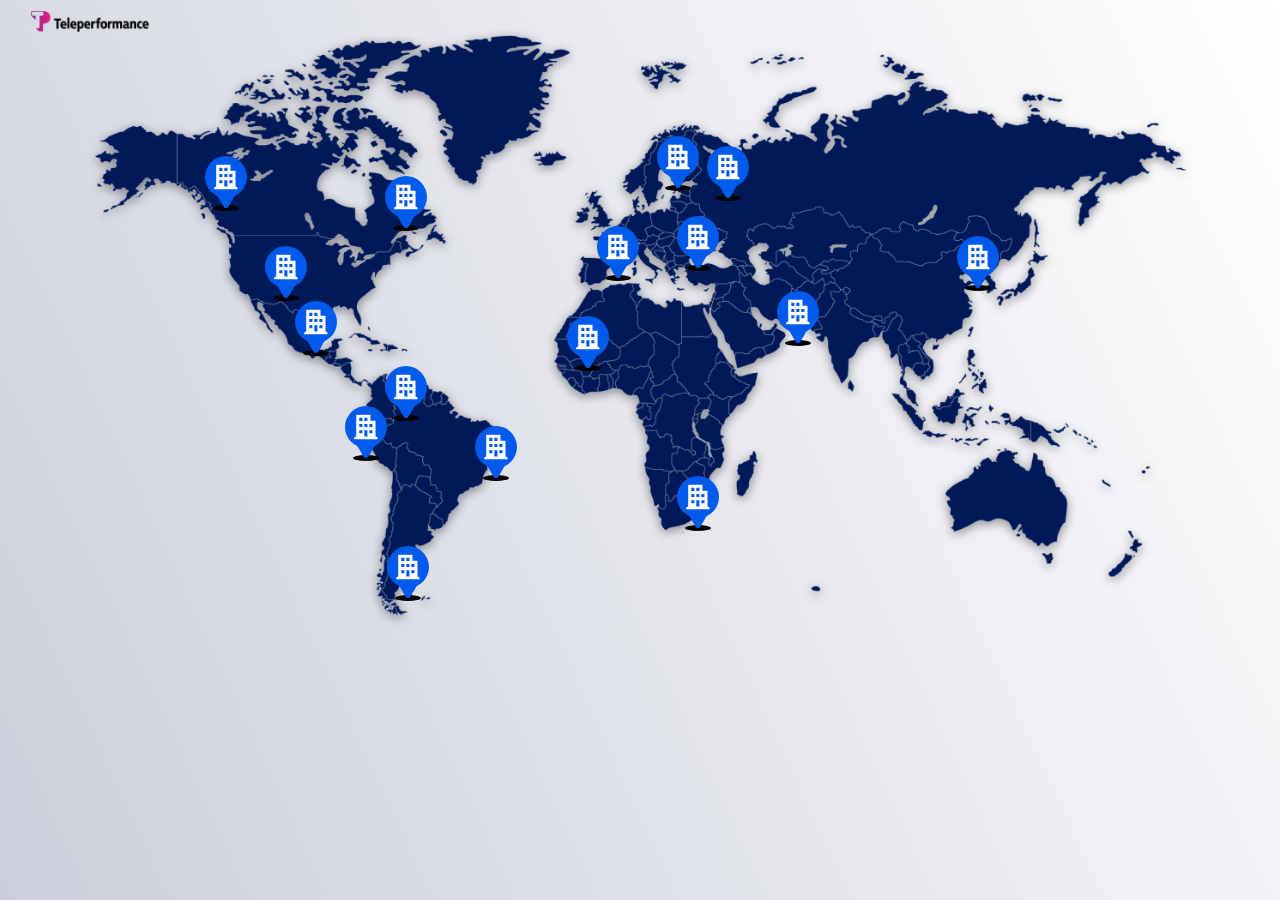
<file: index.html>
<!DOCTYPE html>
<html>
    <head>
        <meta charset="utf-8">
        <meta http-equiv="X-UA-Compatible" content="IE=edge">
        <title>Maps</title>
        <meta name="description" content="">
        <meta name="viewport" content="width=device-width, initial-scale=1">
        <link rel="stylesheet" href="./css/reset.css">
        <link rel="stylesheet" href="./css/picker-map.css">
        <link rel="stylesheet" href="./css/fonts.css">
        <script src="https://ajax.googleapis.com/ajax/libs/jquery/3.5.1/jquery.min.js"></script>
        <script src="./js/index.js"></script>
    </head>
    <body>
		<div class="screen-complete-post">
        <div class= "content-map">
        <img src="img/Teleperformance_logo.ico" id="logo_tp">
            <div class="countet-picker">
            </div>
            <div class="content-info">
                <div class="title">
                    <label id="title-info"></label>
                    <a class="back_button" href="index.html"> 
                    <img src="img/play.png" id="back_button"></a>
                </div>
                <img src="./img/capsule.png" id="image-info"/>
                <span id="description-info">
                </span> 
            </div> 
        </div>
        </div>
    </body>
</html>
</file>
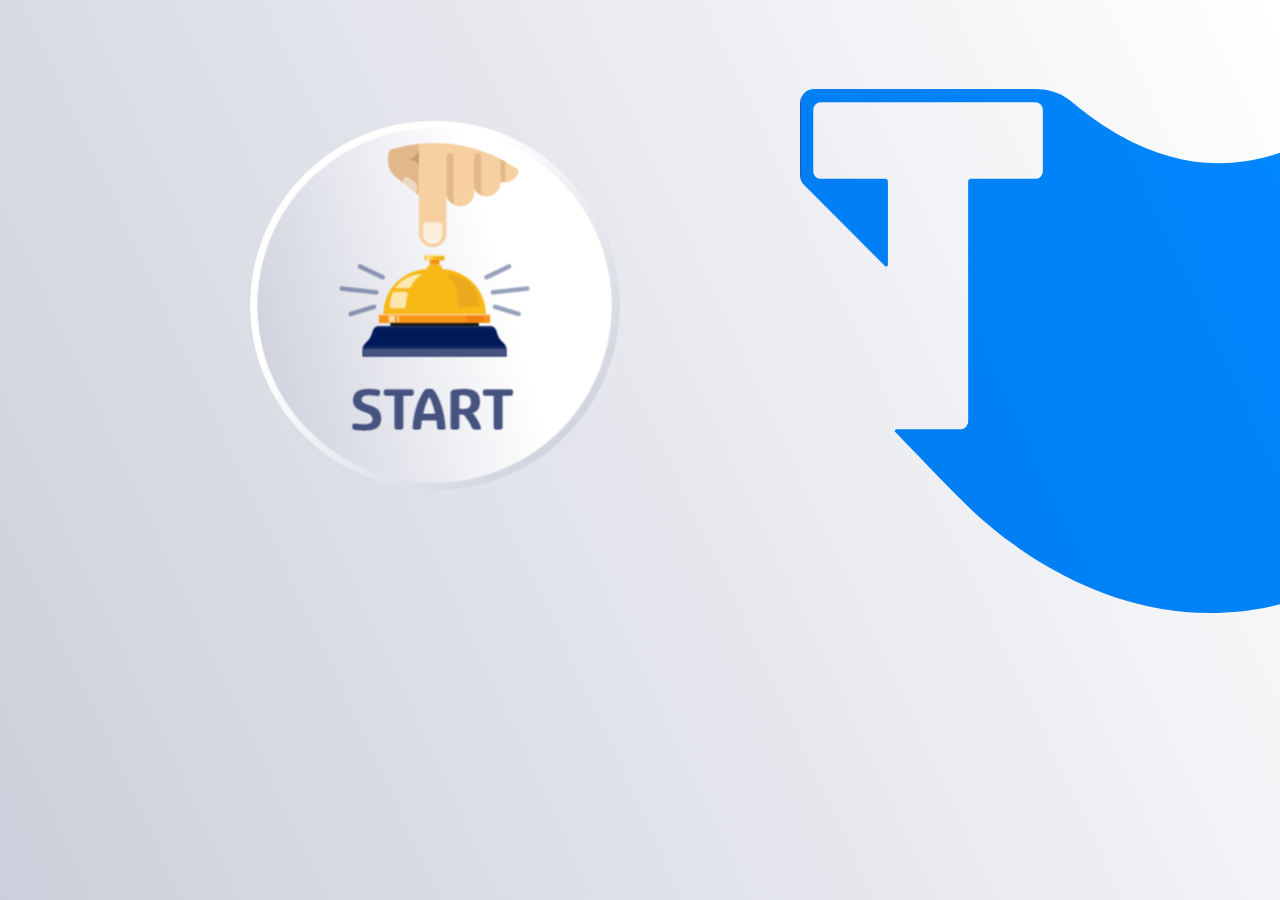
<file: home.html>
﻿<!DOCTYPE html>
<html>
    <head>
        <meta charset="utf-8">
        <meta http-equiv="X-UA-Compatible" content="IE=edge">
        <title>Home</title>
        <meta name="description" content="">
        <meta name="viewport" content="width=device-width, initial-scale=1">
        <link rel="stylesheet" href="./css/reset.css">
        <link rel="stylesheet" href="./css/home.css">
        <link rel="stylesheet" href="./css/fonts.css">
    </head>
    	<body>
            	<div class="screen-complete-post">
				<img src="img/Teleperformance_logo.ico" id="logo_tp">
				<a href="post-home.html">
                <img src="img/circulo-boton.png" id="circulo-boton" alt="film title"/>
                </a>
                <div id="ola-azul">
				</div>
            </div>
			</body>
</html
</file>
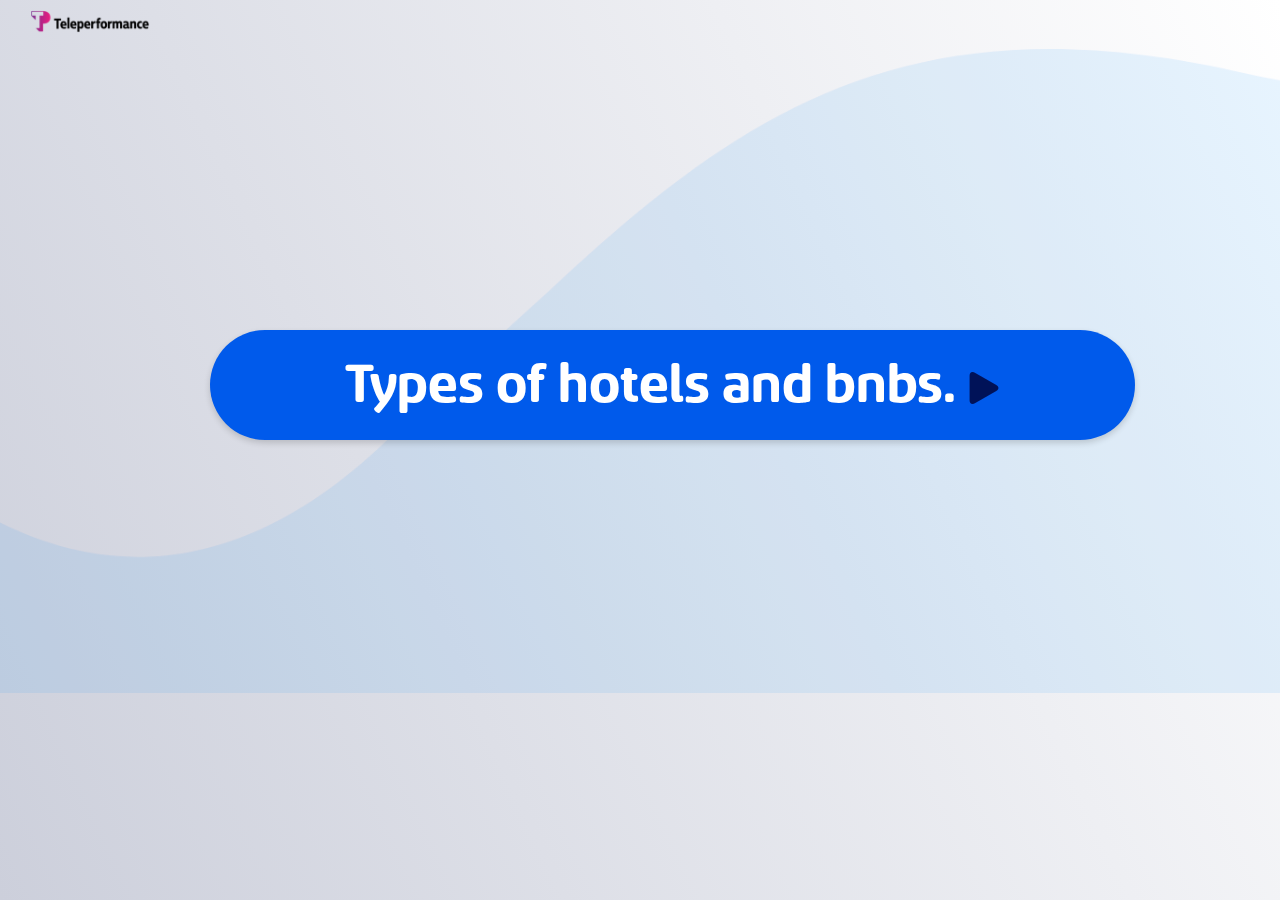
<file: post-home.html>
﻿<!DOCTYPE html>
<html>
    <head>
        <meta charset="utf-8">
        <meta http-equiv="X-UA-Compatible" content="IE=edge">
        <title>Post-Home</title>
        <link rel="icon" href="img/Teleperformance_logo.ico.png">
        <meta name="description" content="">
        <meta name="viewport" content="width=device-width, initial-scale=1">
        <link rel="stylesheet" href="./css/reset.css">
        <link rel="stylesheet" href="./css/post-home.css">
        <link rel="stylesheet" href="./css/fonts.css">
    </head>
    	<body>
            	<div class="screen-complete">
                <div class="ola-fondo">
                <img src="img/Teleperformance_logo.ico" id="logo_tp">
				<a class="boton_primero" href="index.html">Types of hotels and bnbs. 
                <img src="img/play.png" id="icono-boton"></a>
            	</div>
                </div>
			</body>
</html
</file>
<file: css/picker-map.css>
:root {
    --color-a: #CCCFDB;
    --color-b: #465280;
    --color-c: #001959;
    --color-d: #005AEB;
    --color-e: #007864; 
    --color-f: #F7B916; }


#logo_tp{

    margin: 10px 30px;
    padding: 0px 0px;
    width:120px;
    height:30;
    position:fixed;
    
    }

.screen-complete-post{
    position: fixed;
    width: 100%;
    height: 100%;
    background: transparent linear-gradient(245deg, #FFFFFF 0%, #CCCFDB 100%) 0% 0% 
    no-repeat padding-box;
    opacity: 1;
    background-size: 100%;
 }

.content-map {
    position: fixed;
    width: 100%;
    height: 100%;
    background:transparent url('../img/map.png') no-repeat;
    background-size: 100%;
}


.content-map > .countet-picker {
    height: 75%;
    width: 70%;
    margin: 156px 222px 74px 205px;
    
}
.content-map > .countet-picker > img {
    cursor: pointer;
}
.content-map > .countet-picker > #picker1 {
    margin-top: 90px;
    margin-left: 60px;
    position: fixed;
    

}
.content-map > .countet-picker > #picker2 {
    margin-top: 145px;
    margin-left: 90px;
    position: fixed;
}
.content-map > .countet-picker > #picker3 {
    margin-top: 210px;
    margin-left: 180px;
    position: absolute;
    
}
.content-map > .countet-picker > #picker4 {
    margin-top: 20px;
    margin-left: 180px;
    position: absolute;
    
}
.content-map > .countet-picker > #picker5 {
    margin-top: 250px;
    margin-left: 140px;
    position: absolute;
   
}
.content-map > .countet-picker > #picker6 {
    margin-top: 270px;
    margin-left: 270px;
    position: absolute;
    
}
.content-map > .countet-picker > #picker8 {
    margin-top: -20px;
    margin-left: 410px;
    position: absolute;
}
.content-map > .countet-picker > #picker9 {
    margin-top: -10px;
    margin-left: 460px;
    position: absolute;
    
}
.content-map > .countet-picker > #picker10 {
    margin-top: 60px;
    margin-left: 430px;
    position: absolute;
    
}
.content-map > .countet-picker > #picker11 {
    margin-top: 70px;
    margin-left: 350px;
    position: absolute;
    
}
.content-map > .countet-picker > #picker12 {
    margin-top: 160px;
    margin-left: 320px;
    position: absolute;
    
}
.content-map > .countet-picker > #picker13 {
    margin-top: 135px;
    margin-left: 530px;
    position: absolute;
    
}
.content-map > .countet-picker > #picker14 {
    margin-top: 320px;
    margin-left: 430px;
    position: absolute;
}
.content-map > .countet-picker > #picker15 {
    margin-top: 80px;
    margin-left: 710px;
    position: absolute;
}
.content-map > .countet-picker > #picker16 {
    margin-top: 390px;
    margin-left: 140px;
    position: absolute;
}

.content-map > .countet-picker > #picker17 {
    margin-top: 330px;
    margin-left: 820px;
    position: absolute;
}

.content-map > .content-info {
    position: absolute;
    padding: 1em;
    border-radius: 6px;
    width: 460px;
    z-index: 1;
    top: 78px;
    bottom: 31px;
    right: 186px;
    background: #fff;
    visibility: hidden;
    word-break: break-all;
}

.content-map > .content-info > .title{
    font-family: "sancole-bold";
    font-size: 35px;
    text-align: left;
    letter-spacing: 0px;
    color: #001959;
    opacity: 1;
    
}
.content-map > .content-info > img {
    width: 100%;
    margin-bottom: 10px;
}

.content-map > .content-info > span{

    font-family: "sancole-regular";
    color: #465280;
    letter-spacing: 0px;
    text-align: left;
    font-size: 21px;
    word-break: break-all;
}
#back-button{
    cursor: pointer;
    width: 3px;
    bottom: 100px;
    left: 1000px;
	
    
}
</file>
<file: css/fonts.css>
@font-face {
  font-family: "sancole-black";
  src: url("../fonts/insigne\ -\ SancoaleSoftenedBlack.otf");
}
@font-face {
    font-family: "sancole-black-ital";
    src: url("../fonts/insigne\ -\ SancoaleSoftenedBlackItal.otf");
  }
  @font-face {
    font-family: "sancole-bold";
    src: url("../fonts/insigne\ -\ SancoaleSoftenedBold.otf");
  }
  @font-face {
    font-family: "sancole-bols-ital";
    src: url("../fonts/insigne\ -\ SancoaleSoftenedBoldItal.otf");
  }
  @font-face {
    font-family: "sancole-light";
    src: url("../fonts/insigne\ -\ SancoaleSoftenedLight.otf");
  }
  @font-face {
    font-family: "sancole-light-ital";
    src: url("../fonts/insigne\ -\ SancoaleSoftenedLightItal.otf");
  }
  @font-face {
    font-family: "sancole-medium";
    src: url("../fonts/insigne\ -\ SancoaleSoftenedMedium.otf");
  }
  @font-face {
    font-family: "sancole-medium-ital";
    src: url("../fonts/insigne\ -\ SancoaleSoftenedMediumItal.otf");
  }
  @font-face {
    font-family: "sancole-regular";
    src: url("../fonts/insigne\ -\ SancoaleSoftenedRegular.otf");
  }
</file>
<file: css/home.css>
:root {
    --color-a: #CCCFDB;
    --color-b: #465280;
    --color-c: #001959;
    --color-d: #005AEB;
    --color-e: #007864; 
    --color-f: #F7B916; 
    }
    
#logo_tp{
    
        margin: 10px 30px;
        padding: 0px 0px;
        width:120px;
        height:30;
        display: none;
    }

.screen-complete-post {
        position: fixed;
        width: 100%;
        height: 100%;
        background: transparent linear-gradient(245deg, #FFFFFF 0%, #CCCFDB 100%) 0% 0% no-repeat padding-box;
        opacity: 1;
        background-size: 100%;
    }

 #circulo-boton{
    width: 370px;
    height:370px;
    margin-top: 120px;
    margin-left: 250px;
    cursor: pointer;
} 

#circulo-boton:hover{
    width: 340px;
    height:340px;
    margin-top: 120px;
    margin-left: 250px;
} 

#ola-azul{

    width: 1700px;
    height: 985px;
    background: url('../img/azul-wave.svg') 0% 0% no-repeat padding-box;
    mix-blend-mode: multiply;
    opacity: 1;
    top: -200px;
    left:800px;
    background-size:1700px ,985px ;
    position: absolute;
}
</file>
<file: css/post-home.css>
﻿:root {
--color-a: #CCCFDB;
--color-b: #465280;
--color-c: #001959;
--color-d: #005AEB;
--color-e: #007864; 
--color-f: #F7B916; 
}
.screen-complete{
	position: fixed;
	width: 100%;
	height: 100%;
	background: transparent linear-gradient(245deg, #FFFFFF 0%, #CCCFDB 100%) 0% 0%
	 no-repeat padding-box;
	opacity: 1;
	background-size: 100%;
}
.ola-fondo{

	position: fixed;
	width: 100%;
	height: 100%;
	background: url('../img/blue-wave.png') no-repeat;
	opacity: 1;
	background-size: 100%;

}
#logo_tp{

	margin: 10px 30px;
    padding: 0px 0px;
    width:120px;
	height:30;
	position: absolute;
}

.boton_primero{
	padding: 25px 135px;
	background: var(--unnamed-color-005aeb) 0% 0% no-repeat padding-box;
	background: #005AEB 0% 0% no-repeat padding-box;
	box-shadow: 0px 3px 6px #00000029;
	border-radius: 59px;
	opacity: 1;
	font-family: "sancole-bold";
    font-size: 60px;
    text-align: center;
    letter-spacing: 0px;
    color: #ffffff;
	opacity: 1;
	text-decoration: none;
	margin-top: 330px;
    margin-left: 210px;
	position: absolute;
	
}
  .boton_primero:hover{
	background-color: #007864;
	width: 450px;
	font-size: 40px;
    margin-left: 300px;

  }

.icono-boton:hover{
	background-color: #F7B916;
	
}
</file>
